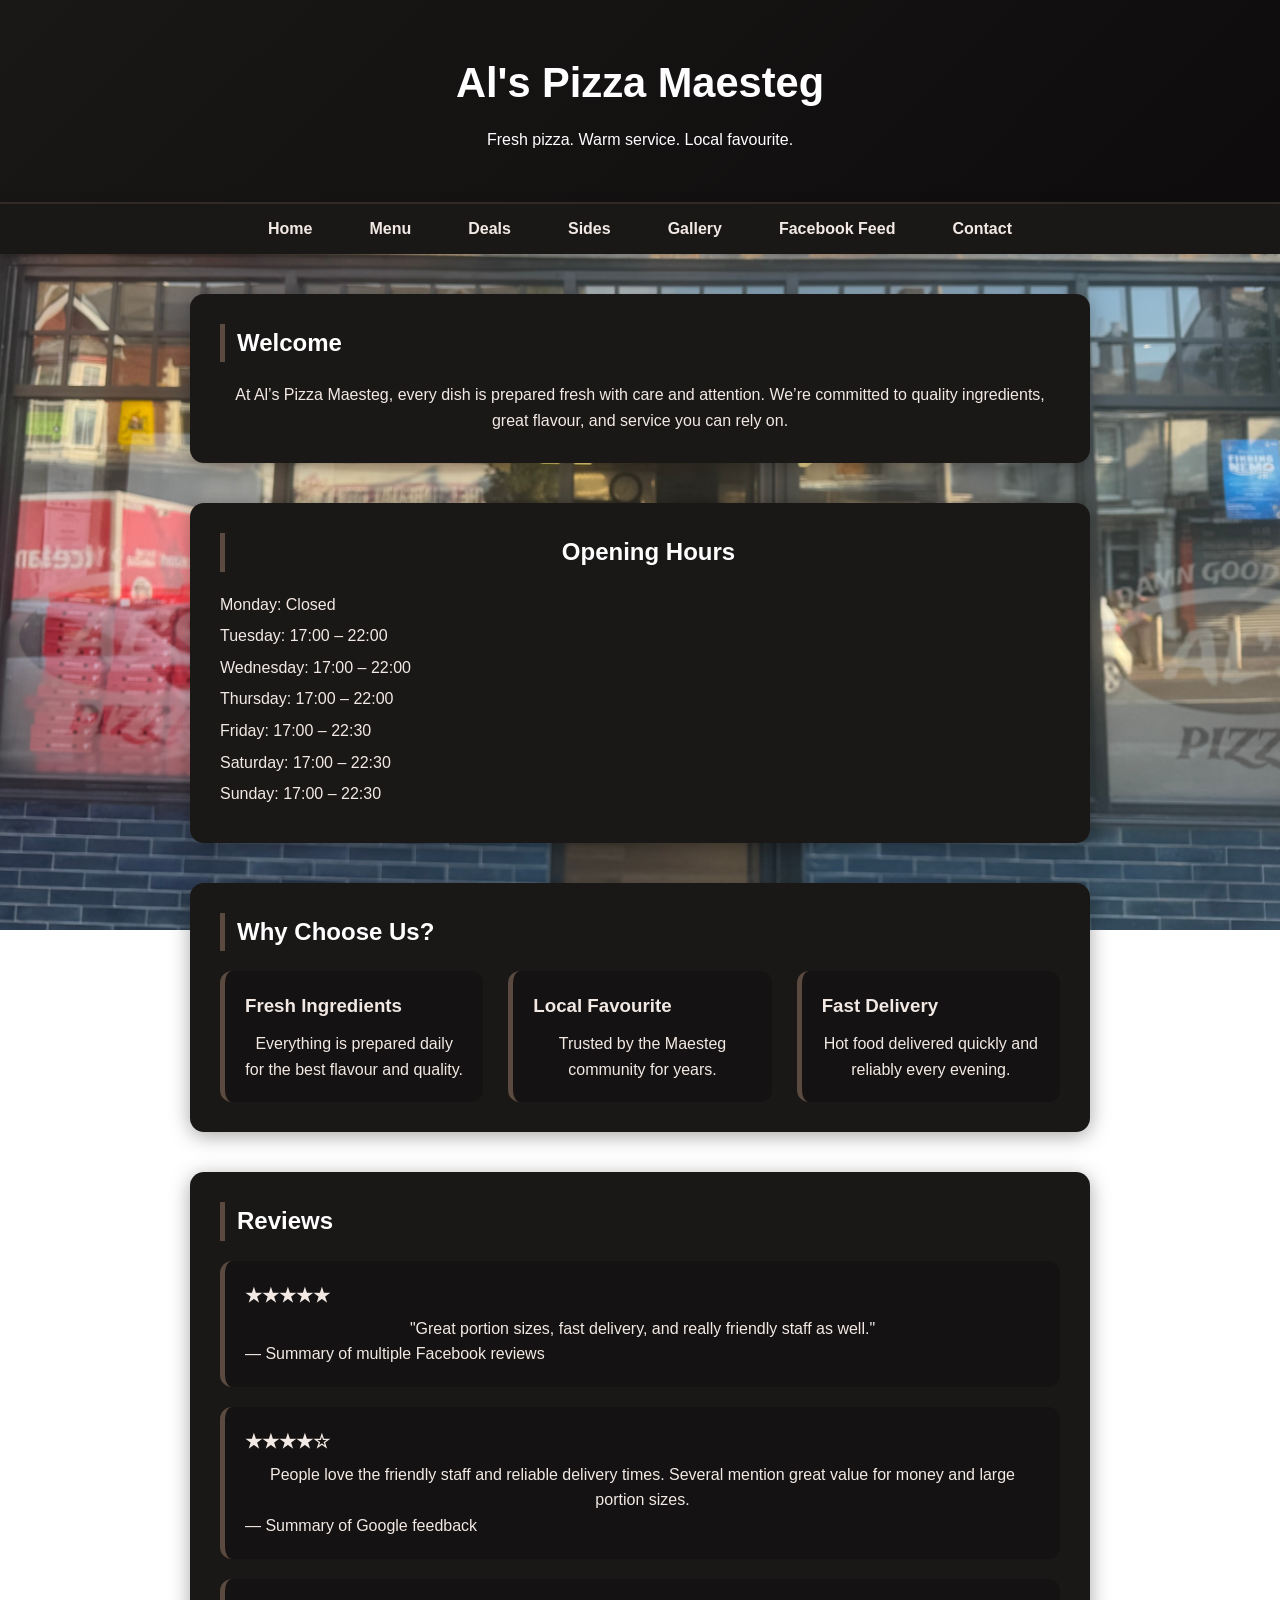
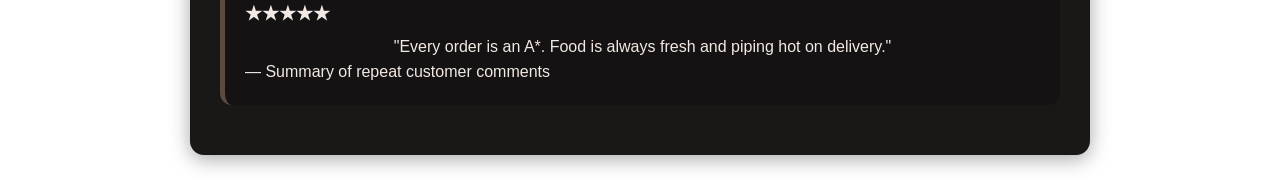
<file: index.html>
<!DOCTYPE html>
<html lang="en">
<head>
    <meta charset="UTF-8">
    <meta name="viewport" content="width=device-width, initial-scale=1.0">
    <title>Al's Pizza Maesteg - Home</title>
    <link rel="stylesheet" href="style.css">
</head>
<body>

<header class="site-header">
<h1>Al's Pizza Maesteg</h1>
<p>Fresh pizza. Warm service. Local favourite.</p>
</header>


<nav>
    <ul>
        <li><a href="index.html">Home</a></li>
        <li><a href="menu.html">Menu</a></li>
        <li><a href="deals.html">Deals</a></li>
        <li><a href="sides.html">Sides</a></li>
        <li><a href="gallery.html">Gallery</a></li>
        <li><a href="facebook.html">Facebook Feed</a></li>
        <li><a href="contact.html">Contact</a></li>
    </ul>
</nav>

<section id="welcome">
    <h2>Welcome</h2>
    <p>
        At Al’s Pizza Maesteg, 
        every dish is prepared fresh with care and attention. 
        We’re committed to quality ingredients, great flavour, and service you can rely on.
        
    </p>
</section>

<section id="hours">
    <h2>Opening Hours</h2>
    <ul>
        <li>Monday: Closed</li>
        <li>Tuesday: 17:00 – 22:00</li>
        <li>Wednesday: 17:00 – 22:00</li>
        <li>Thursday: 17:00 – 22:00</li>
        <li>Friday: 17:00 – 22:30</li>
        <li>Saturday: 17:00 – 22:30</li>
        <li>Sunday: 17:00 – 22:30</li>
    </ul>
</section>

<section id="why">
    <h2>Why Choose Us?</h2>

    <div class="menu-grid">
        <div class="menu-card">
            <h3>Fresh Ingredients</h3>
            <p>Everything is prepared daily for the best flavour and quality.</p>
        </div>

        <div class="menu-card">
            <h3>Local Favourite</h3>
            <p>Trusted by the Maesteg community for years.</p>
        </div>

        <div class="menu-card">
            <h3>Fast Delivery</h3>
            <p>Hot food delivered quickly and reliably every evening.</p>
        </div>
    </div>
</section>

<section id="reviews">
    <h2>Reviews</h2>

    <div class="review">
        <h3>★★★★★</h3>
        <p>"Great portion sizes, fast delivery, and really friendly staff as well."</p>
        <span>— Summary of multiple Facebook reviews</span>
    </div>

    <div class="review">
        <h3>★★★★☆</h3>
        <p>People love the friendly staff and reliable delivery times. Several mention great value for money and large portion sizes.</p>
        <span>— Summary of Google feedback</span>
    </div>

    <div class="review">
        <h3>★★★★★</h3>
        <p>"Every order is an A*. Food is always fresh and piping hot on delivery."</p>
        <span>— Summary of repeat customer comments</span>
    </div>
</section>

</body>
</html>
</file>
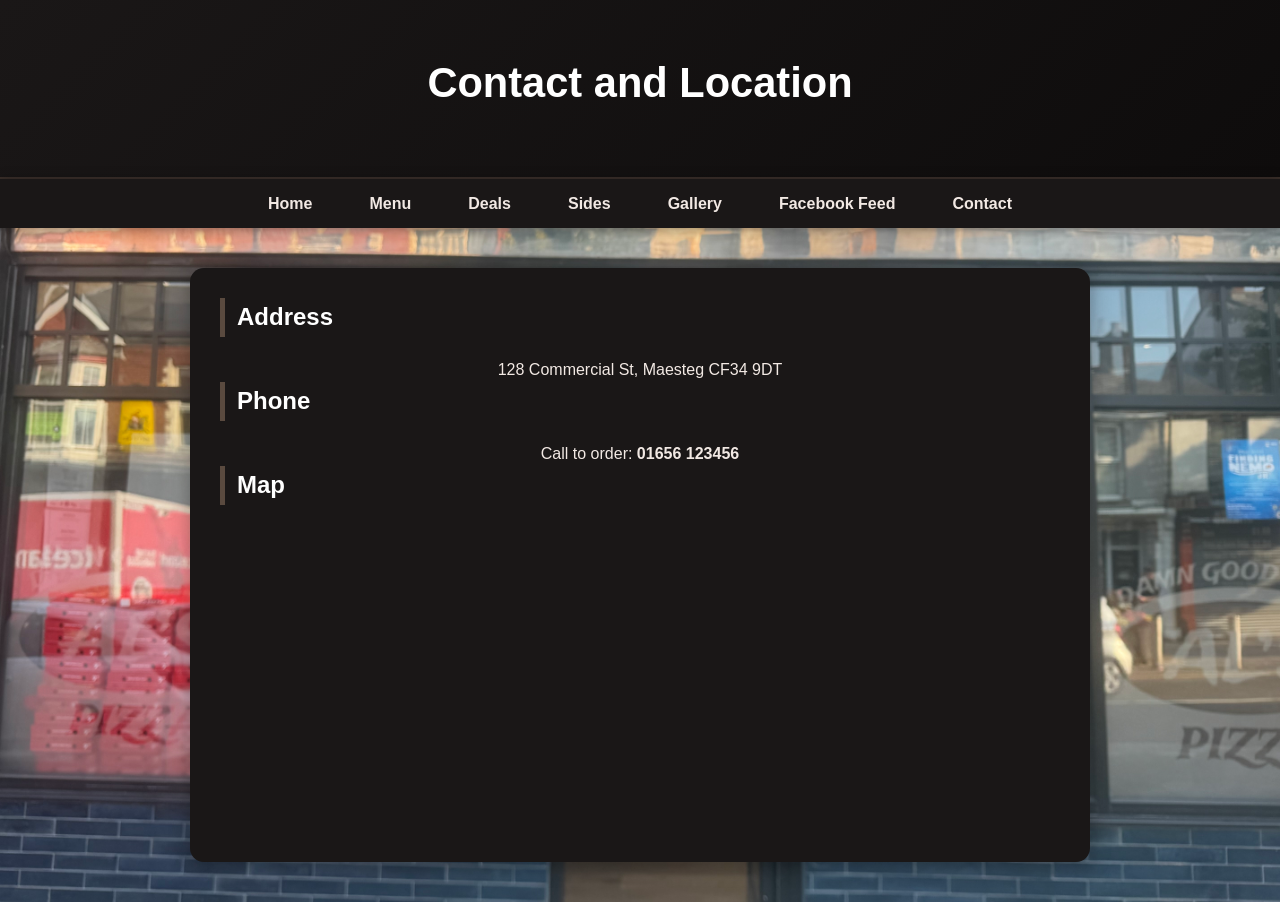
<file: contact.html>
<!DOCTYPE html>
<html lang="en">
<head>
    <meta charset="UTF-8">
    <meta name="viewport" content="width=device-width, initial-scale=1.0">
    <title>Al's Pizza Maesteg - Contact</title>
    <link rel="stylesheet" href="style.css">
</head>
<body>

<header>
    <h1>Contact and Location</h1>
</header>

<nav>
    <ul>
        <li><a href="index.html">Home</a></li>
        <li><a href="menu.html">Menu</a></li>
        <li><a href="deals.html">Deals</a></li>
        <li><a href="sides.html">Sides</a></li>
        <li><a href="gallery.html">Gallery</a></li>
        <li><a href="facebook.html">Facebook Feed</a></li>
        <li><a href="contact.html">Contact</a></li>
    </ul>
</nav>

<section>
    <h2>Address</h2>
    <p>128 Commercial St, Maesteg CF34 9DT</p>

    <h2>Phone</h2>
    <p>Call to order: <strong>01656 123456</strong></p>

    <h2>Map</h2>
    <iframe
        width="100%"
        height="300"
        style="border:0;"
        loading="lazy"
        allowfullscreen
        src="https://www.google.com/maps?q=128+Commercial+St+Maesteg&output=embed">
    </iframe>
</section>

</body>
</html>
</file>
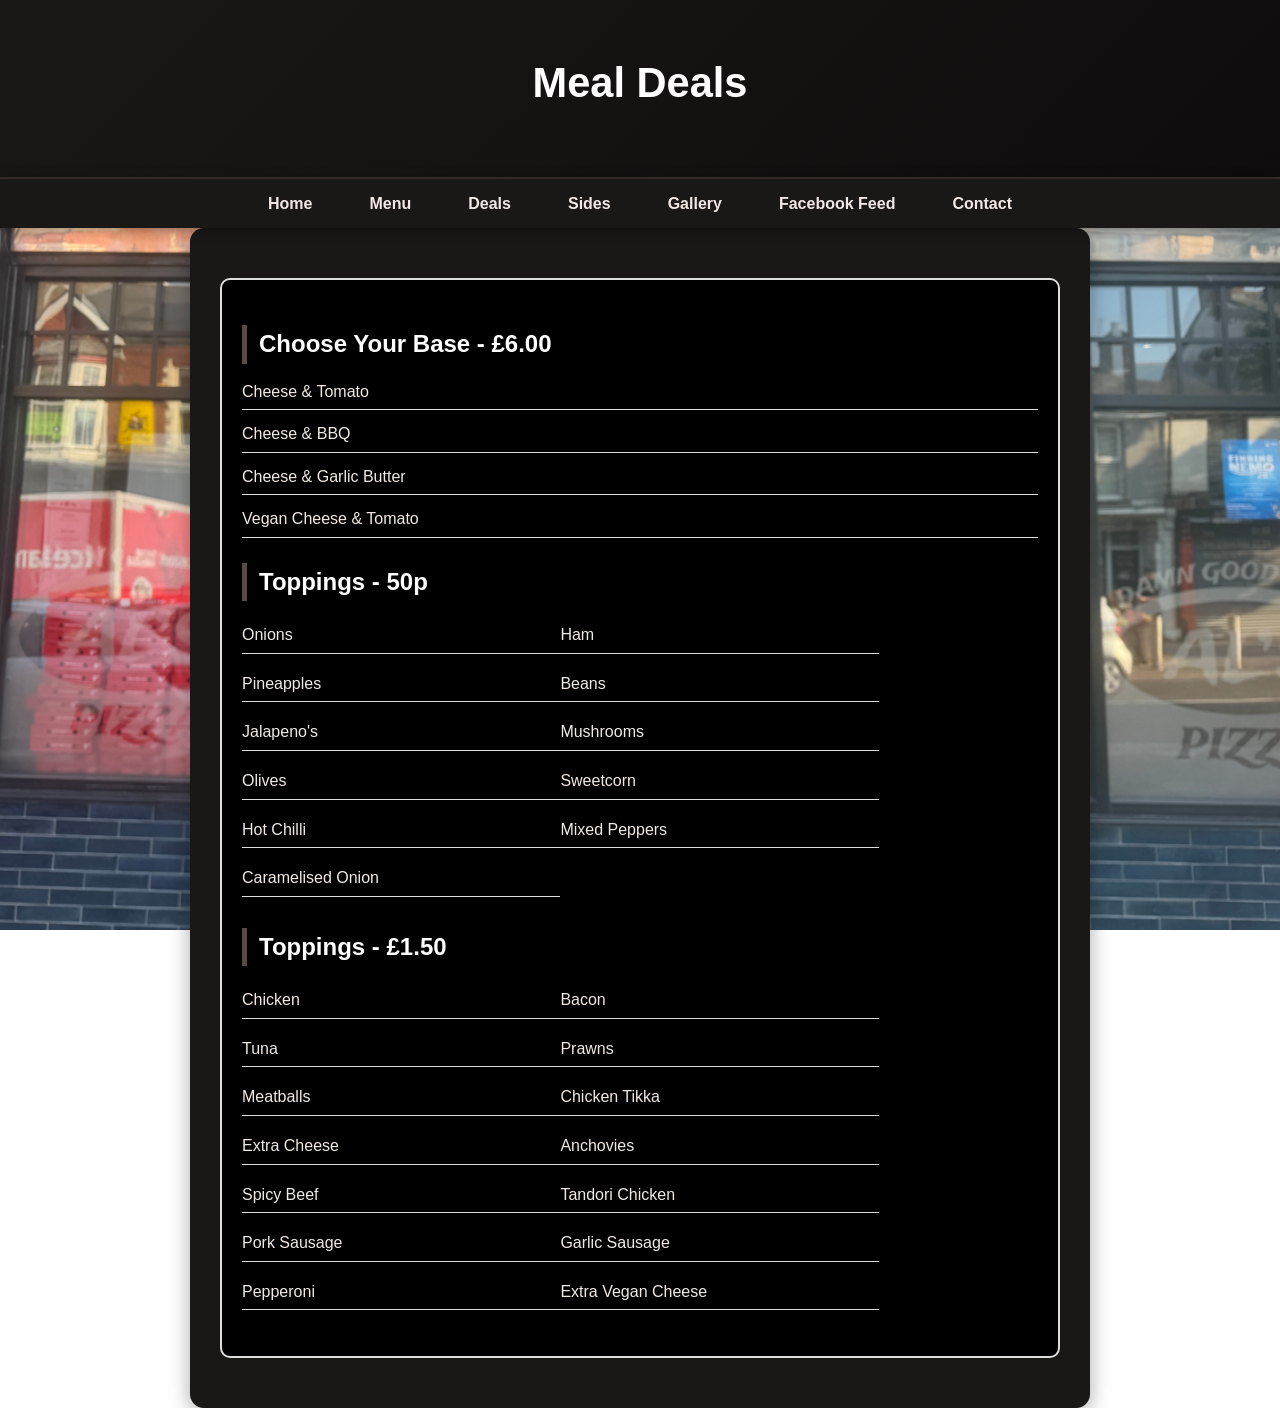
<file: deals.html>
<!DOCTYPE html>
<html lang="en">
<head>
    <meta charset="UTF-8">
    <meta-name="viewport" content="width=device-width, initial-scale=1.0">
    <title>Al's Pizza Maesteg - Deals</title>
    <link rel="stylesheet" href="style.css">
</head>
<body>

<header>
    <h1>Meal Deals</h1>
</header>


<nav>
    <ul>
        <li><a href="index.html">Home</a></li>
        <li><a href="menu.html">Menu</a></li>
        <li><a href="deals.html">Deals</a></li>
        <li><a href="sides.html">Sides</a></li>
        <li><a href="gallery.html">Gallery</a></li>
        <li><a href="facebook.html">Facebook Feed</a></li>
        <li><a href="contact.html">Contact</a></li>
    </ul>
</nav>

<section id="menu">
    <div class="menu-box">

        <h2>Choose Your Base - £6.00</h2>
        <ul>
            <li>Cheese & Tomato</li>
            <li>Cheese & BBQ</li>
            <li>Cheese & Garlic Butter</li>
            <li>Vegan Cheese & Tomato</li>
        </ul>
<h2>Toppings - 50p</h2>
<ul class="toppings-grid">
    <li>Onions</li>
    <li>Ham</li>
    <li>Pineapples</li>
    <li>Beans</li>
    <li>Jalapeno's</li>
    <li>Mushrooms</li>
    <li>Olives</li>
    <li>Sweetcorn</li>
    <li>Hot Chilli</li>
    <li>Mixed Peppers</li>
    <li>Caramelised Onion</li>
</ul>
<h2>Toppings - £1.50</h2>
<ul class="toppings-grid">
    <li>Chicken</li>
    <li>Bacon</li>
    <li>Tuna</li>
    <li>Prawns</li>
    <li>Meatballs</li>
    <li>Chicken Tikka</li>
    <li>Extra Cheese</li>
    <li>Anchovies</li>
    <li>Spicy Beef</li>
    <li>Tandori Chicken</li>
    <li>Pork Sausage </li>
    <li>Garlic Sausage</li>
    <li>Pepperoni</li>
    <li>Extra Vegan Cheese</li>
</ul>


    </div>
</section>

</body>
</file>
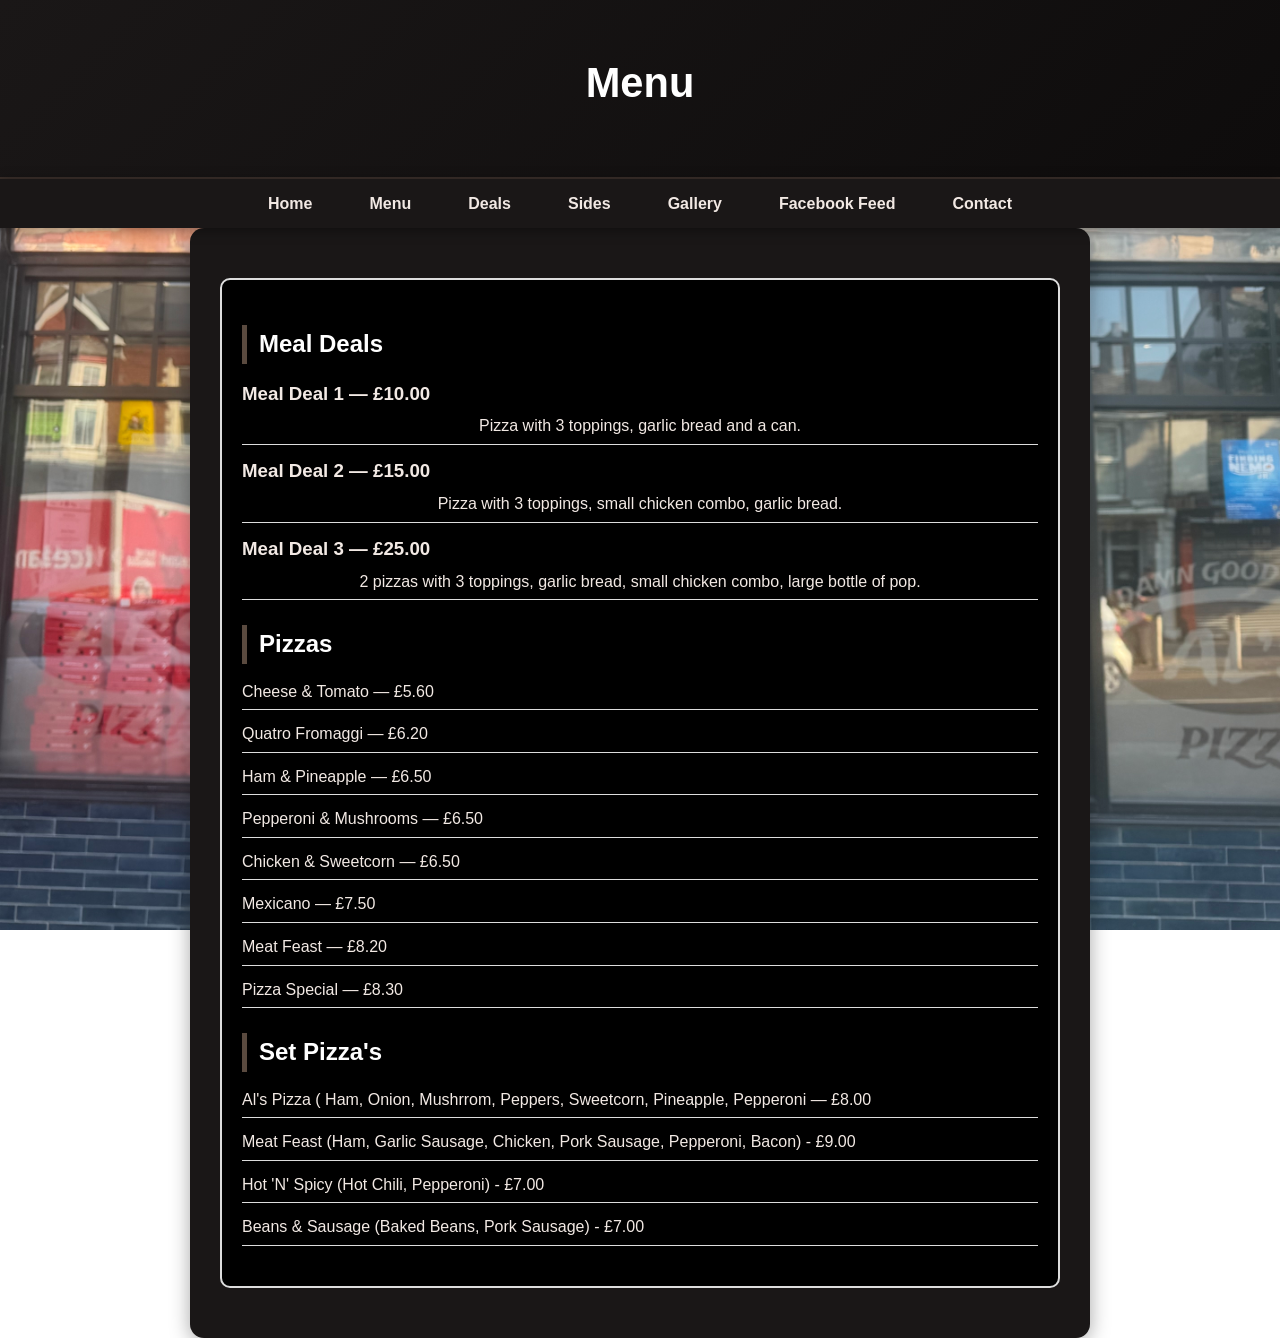
<file: menu.html>
<!DOCTYPE html>
<html lang="en">
<head>
    <meta charset="UTF-8">
    <meta name="viewport" content="width=device-width, initial-scale=1.0">
    <title>Al's Pizza Maesteg - Menu</title>
    <link rel="stylesheet" href="style.css">
</head>
<body>

<header>
    <h1>Menu</h1>
</header>

<nav>
    <ul>
        <li><a href="index.html">Home</a></li>
        <li><a href="menu.html">Menu</a></li>
        <li><a href="deals.html">Deals</a></li>
        <li><a href="sides.html">Sides</a></li>
        <li><a href="gallery.html">Gallery</a></li>
        <li><a href="facebook.html">Facebook Feed</a></li>
        <li><a href="contact.html">Contact</a></li>
    </ul>
</nav>

<section id="menu">
    <div class="menu-box">

        <!-- Meal Deals -->
        <h2>Meal Deals</h2>
        <ul class="deal-list">
            <li class="deal-item">
                <h3>Meal Deal 1 — £10.00</h3>
                <p>Pizza with 3 toppings, garlic bread and a can.</p>
            </li>

            <li class="deal-item">
                <h3>Meal Deal 2 — £15.00</h3>
                <p>Pizza with 3 toppings, small chicken combo, garlic bread.</p>
            </li>

            <li class="deal-item">
                <h3>Meal Deal 3 — £25.00</h3>
                <p>2 pizzas with 3 toppings, garlic bread, small chicken combo, large bottle of pop.</p>
            </li>
        </ul>

        <!-- Pizzas -->
        <h2>Pizzas</h2>

        <ul>
            <li>Cheese & Tomato — £5.60</li>
            <li>Quatro Fromaggi — £6.20</li>
            <li>Ham & Pineapple — £6.50</li>
            <li>Pepperoni & Mushrooms — £6.50</li>
            <li>Chicken & Sweetcorn — £6.50</li>
            <li>Mexicano — £7.50</li>
            <li>Meat Feast — £8.20</li>
            <li>Pizza Special — £8.30</li>

        <ul>
            <h2>Set Pizza's</h2>
        <ul>
            <li> Al's Pizza ( Ham, Onion, Mushrrom, Peppers, Sweetcorn, Pineapple, Pepperoni — £8.00</li>
            <li>Meat Feast (Ham, Garlic Sausage, Chicken, Pork Sausage, Pepperoni, Bacon) - £9.00</li>
            <li>Hot 'N' Spicy (Hot Chili, Pepperoni) - £7.00</li>
            <li>Beans & Sausage (Baked Beans, Pork Sausage) - £7.00</li>
        </ul>
    

    </div>
</section>

</body>
</html>
</file>
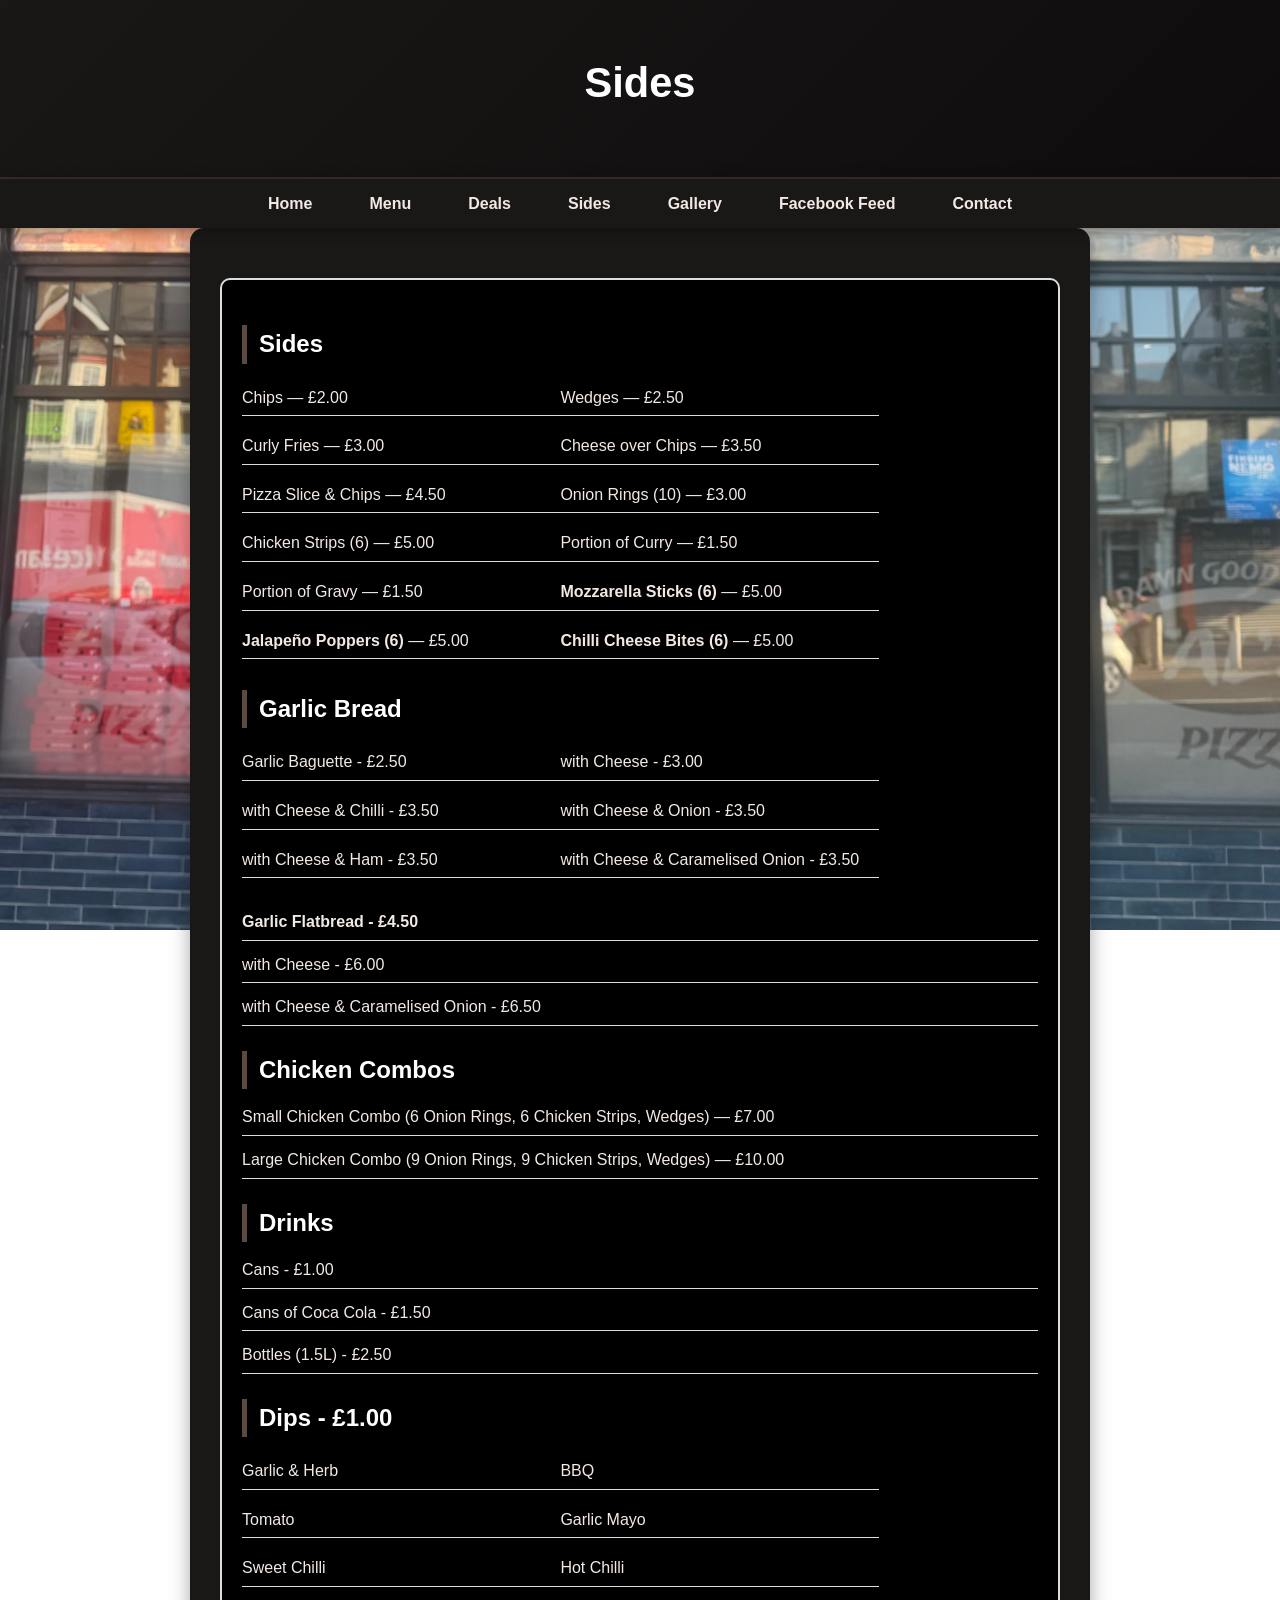
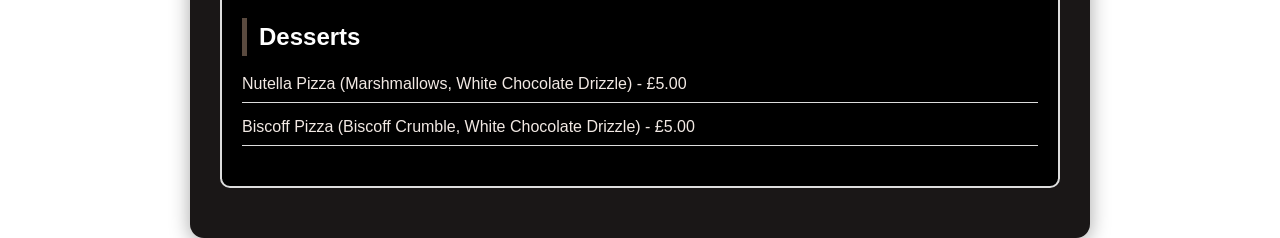
<file: sides.html>
<!DOCTYPE html>
<html lang="en">
<head>
    <meta charset="UTF-8">
    <meta name="viewport" content="width=device-width, initial-scale=1.0">
    <title>Al's Pizza Maesteg - Sides</title>
    <link rel="stylesheet" href="style.css">
</head>
<body>

<header>
    <h1>Sides</h1>
</header>

<nav>
    <ul>
        <li><a href="index.html">Home</a></li>
        <li><a href="menu.html">Menu</a></li>
        <li><a href="deals.html">Deals</a></li>
        <li><a href="sides.html">Sides</a></li>
        <li><a href="gallery.html">Gallery</a></li>
        <li><a href="facebook.html">Facebook Feed</a></li>
        <li><a href="contact.html">Contact</a></li>
    </ul>
</nav>

<section id="menu">
    <div class="menu-box">
        
        <h2>Sides</h2>
        <ul class="toppings-grid">
            <li>Chips — £2.00</li>
            <li>Wedges — £2.50</li>
            <li>Curly Fries — £3.00</li>
            <li>Cheese over Chips — £3.50</li>
            <li>Pizza Slice & Chips — £4.50</li>
            <li>Onion Rings (10) — £3.00</li>
            <li>Chicken Strips (6) — £5.00</li>
            <li>Portion of Curry — £1.50</li>
            <li>Portion of Gravy — £1.50</li>
            <li><strong>Mozzarella Sticks (6)</strong> — £5.00</li>
            <li><strong>Jalapeño Poppers (6)</strong> — £5.00</li>
            <li><strong>Chilli Cheese Bites (6)</strong> — £5.00</li>
        </ul>
        <h2>Garlic Bread</h2>
        <ul class="toppings-grid">
            <li>Garlic Baguette - £2.50</li>
            <li>with Cheese - £3.00</li>
            <li>with Cheese & Chilli - £3.50</li>
            <li>with Cheese & Onion - £3.50</li>
            <li>with Cheese & Ham - £3.50</li>
            <li>with Cheese & Caramelised Onion - £3.50</li>
            </ul>
        
            <ul>

            <li><strong>Garlic Flatbread - £4.50</strong></li>
            <li>with Cheese - £6.00</li>
            <li>with Cheese & Caramelised Onion - £6.50</li>
        </ul>

        <ul>
        <h2>Chicken Combos</h2>
        <ul>
        <li>Small Chicken Combo (6 Onion Rings, 6 Chicken Strips, Wedges) — £7.00</li>
        <li>Large Chicken Combo (9 Onion Rings, 9 Chicken Strips, Wedges) — £10.00</li>
        </ul>
            
            <ul>
        <h2>Drinks</h2>
        <ul>
        <li>Cans - £1.00</li>
        <li>Cans of Coca Cola - £1.50</li>
        <li>Bottles (1.5L) - £2.50</li>
        </ul>

            <h2>Dips - £1.00</h2>
        <ul class="toppings-grid">
        <li>Garlic & Herb</li>
        <li>BBQ</li>
        <li>Tomato</li>
        <li>Garlic Mayo</li>
        <li>Sweet Chilli</li>
        <li>Hot Chilli</li>
        </ul>

        <h2>Desserts</h2>
        <ul>
        <li>Nutella Pizza (Marshmallows, White Chocolate Drizzle) - £5.00</li>
        <li>Biscoff Pizza (Biscoff Crumble, White Chocolate Drizzle) - £5.00</li>
        </ul>
    </div>
</section>

</body>
</html>
</file>
<file: style.css>
/* GLOBAL RESET */
* {
    margin: 0;
    padding: 0;
    box-sizing: border-box;
}

body {
    font-family: 'Inter', Arial, sans-serif;
    background: #0e0c0c;      /* Espresso black */
    color: #f2e9e4;           /* Warm cream */
    line-height: 1.6;
    animation: fadePage 0.6s ease;
}

@keyframes fadePage {
    from { opacity: 0; }
    to { opacity: 1; }
}

/* HEADER */
header {
    background: linear-gradient(135deg, #1a1717, #0e0c0c); /* Warm charcoal */
    color: #ffffff;
    padding: 50px 20px;
    text-align: center;
    border-bottom: 2px solid #3a2f2a; /* Soft bronze divider */
}

header h1 {
    font-size: 2.6rem;
    margin-bottom: 10px;
}

/* NAVIGATION */
nav {
    background: #1a1717; /* Warm charcoal */
    padding: 12px;
    box-shadow: 0 2px 12px rgba(0,0,0,0.4);
    position: sticky;
    top: 0;
    z-index: 100;
}

nav ul {
    display: flex;
    justify-content: center;
    gap: 25px;
    list-style: none;
}

nav a {
    color: #f2e9e4;
    font-weight: 600;
    text-decoration: none;
    padding: 10px 16px;
    border-radius: 6px;
    transition: background 0.3s, transform 0.3s, color 0.3s;
}

nav a:hover {
    background: #3a2f2a; /* Warm bronze */
    color: #ffffff;
    transform: translateY(-3px);
}

/* SECTIONS */
section {
    max-width: 900px;
    margin: 40px auto;
    background: #1a1717; /* Warm charcoal */
    padding: 30px;
    border-radius: 14px;
    box-shadow: 0 4px 20px rgba(0,0,0,0.35);
    animation: fadeInUp 0.7s ease forwards;
    opacity: 0;
}

@keyframes fadeInUp {
    from { opacity: 0; transform: translateY(20px); }
    to { opacity: 1; transform: translateY(0); }
}

h2 {
    border-left: 5px solid #5a4a3f; /* Muted bronze accent */
    padding-left: 12px;
    margin-bottom: 20px;
    color: #ffffff;
}

/* MENU GRID */
.menu-grid {
    display: grid;
    grid-template-columns: repeat(auto-fit, minmax(250px, 1fr));
    gap: 25px;
}

.menu-card {
    background: #141212; /* Deep warm black */
    padding: 20px;
    border-radius: 12px;
    border-left: 5px solid #5a4a3f;
    transition: transform 0.3s, box-shadow 0.3s;
}

.menu-card:hover {
    transform: translateY(-6px);
    box-shadow: 0 0 20px rgba(255,255,255,0.05);
}

.menu-card h3 {
    margin-bottom: 10px;
    color: #f2e9e4;
}

/* REVIEWS */
.review {
    background: #141212;
    padding: 20px;
    border-radius: 12px;
    border-left: 5px solid #5a4a3f;
    margin-bottom: 20px;
    transition: transform 0.3s, box-shadow 0.3s;
}

.review:hover {
    transform: translateY(-6px);
    box-shadow: 0 0 20px rgba(255,255,255,0.05);
}

/* CONTACT PAGE */
.contact-info {
    display: flex;
    flex-direction: column;
    gap: 25px;
}

.map {
    border-radius: 12px;
    overflow: hidden;
    box-shadow: 0 0 25px rgba(0,0,0,0.4);
}

/* FACEBOOK FEED */
.feed-wrapper {
    animation: fadeInUp 0.7s ease forwards;
}

/* LINKS */
a {
    color: #b8b1ac; /* Warm cocoa grey */
    transition: color 0.3s;
}

a:hover {
    color: #ffffff;
}
#hours {
    text-align: center;
}

#hours ul {
    list-style: none;
    padding: 0;
}

#hours li {
    margin: 6px 0;
}
section ul {
    text-align: left;
    list-style: none;
    padding: 0;
}

section li {
    margin: 6px 0;
}
.menu-box {
    background: #000000;
    padding: 20px;
    border-radius: 10px;
    border: 2px solid #ddd;
    width: 100%;
    margin: 20px auto;
    text-align: left;
}
#menu {
    text-align: left;
    width: 80%;
    margin: 0 auto;
}

#menu ul {
    list-style-type: none;
    padding-left: 0;
}

#menu li {
    padding: 5px 0;
    border-bottom: 1px solid #ddd;
}
.menu-images {
    display: flex;
    gap: 20px;
    justify-content: center;
    margin-top: 20px;
}

.menu-images img {
    width: 300px;
    border-radius: 10px;
    box-shadow: 0 4px 10px rgba(0,0,0,0.2);
}
.menu-images {
    margin-bottom: 40px; /* adds space below the images */
}
.lightbox {
    display: none;
    position: fixed;
    z-index: 999;
    padding-top: 60px;
    left: 0;
    top: 0;
    width: 100%;
    height: 100%;
    overflow: auto;
    background: rgba(0,0,0,0.9);
    text-align: center;
}

/* Show when clicked */
.lightbox:target {
    display: block;
}

/* Lightbox image */
.lightbox img {
    max-width: 90%;
    max-height: 80%;
    border-radius: 10px;
    box-shadow: 0 0 20px rgba(255,255,255,0.3);
}

/* Close button */
.lightbox .close {
    position: absolute;
    top: 20px;
    right: 40px;
    font-size: 40px;
    color: #ffffff;
    text-decoration: none;
}

.lightbox .close:after {
    content: "×";
}
.gallery-item {
    display: flex;              /* puts image + text side by side */
    align-items: center;        /* vertically centers text */
    gap: 15px;                  /* space between image and text */
    width: 100%;                /* full row width */
    margin-bottom: 20px;        /* spacing between rows */
}

.gallery-item img {
    width: 150px;               /* smaller images */
    height: auto;
    border-radius: 10px;
    box-shadow: 0 4px 10px rgba(0,0,0,0.3);
}

.gallery-item p {
    flex: 1;                    /* text takes remaining space */
    font-size: 16px;
}
.site-header img {
    width: 100%;
    height: 400px;
    object-fit: cover;  /* keeps it nicely cropped */
    display: block;
    border-bottom:  0px solid #222;
}
h1 {
    text-align: center;
    margin-top: 0px;
}

p {
    text-align: center;
    margin-top: 5px;
}
.toppings-grid {
    display: grid;
    grid-template-columns: 1fr 1fr;
    width: 80%;
    list-style: none;
    padding: 0;
}
.menu-box h2 {
    margin-top: 25px;   /* space above the title */
    margin-bottom: 10px; /* space between title and list */
}

.menu-box ul {
    margin-bottom: 20px; /* space after each list */
}
body {
    background: url("images/0.jpg") no-repeat center center fixed;
    background-size: cover;
}
</file>
